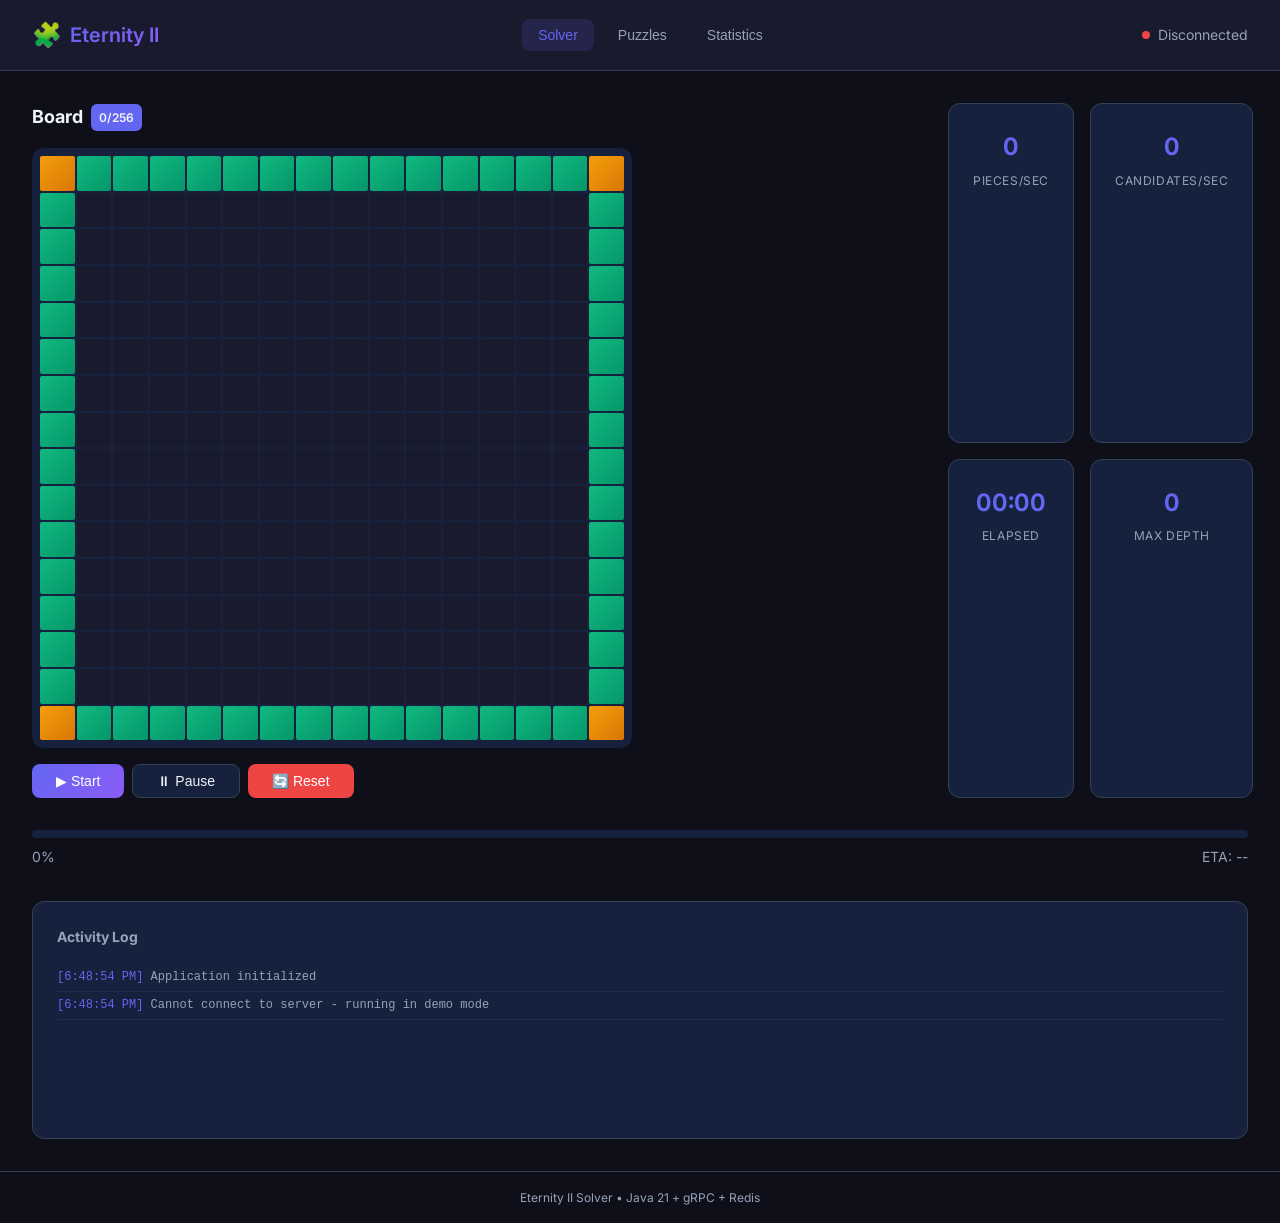
<file: web-client/index.html>
<!DOCTYPE html>
<html lang="en">
<head>
    <meta charset="UTF-8">
    <meta name="viewport" content="width=device-width, initial-scale=1.0">
    <title>Eternity II Solver</title>
    <link rel="stylesheet" href="css/style.css">
    <link rel="preconnect" href="https://fonts.googleapis.com">
    <link href="https://fonts.googleapis.com/css2?family=Inter:wght@300;400;500;600;700&display=swap" rel="stylesheet">
</head>
<body>
    <div class="app">
        <!-- Header -->
        <header class="header">
            <div class="logo">
                <span class="logo-icon">🧩</span>
                <h1>Eternity II</h1>
            </div>
            <nav class="nav">
                <button class="nav-btn active" data-view="solver">Solver</button>
                <button class="nav-btn" data-view="puzzles">Puzzles</button>
                <button class="nav-btn" data-view="stats">Statistics</button>
            </nav>
            <div class="status">
                <span class="status-dot" id="serverStatus"></span>
                <span id="serverStatusText">Connecting...</span>
            </div>
        </header>

        <!-- Main Content -->
        <main class="main">
            <!-- Solver View -->
            <section class="view active" id="solverView">
                <div class="solver-container">
                    <!-- Board -->
                    <div class="board-section">
                        <h2>Board <span class="badge" id="placedCount">0/256</span></h2>
                        <div class="board" id="board">
                            <!-- Grid cells generated by JS -->
                        </div>
                        <div class="board-controls">
                            <button class="btn btn-primary" id="startBtn">▶ Start</button>
                            <button class="btn btn-secondary" id="pauseBtn">⏸ Pause</button>
                            <button class="btn btn-danger" id="resetBtn">🔄 Reset</button>
                        </div>
                    </div>

                    <!-- Stats Panel -->
                    <div class="stats-panel">
                        <div class="stat-card">
                            <div class="stat-value" id="pps">0</div>
                            <div class="stat-label">Pieces/sec</div>
                        </div>
                        <div class="stat-card">
                            <div class="stat-value" id="cps">0</div>
                            <div class="stat-label">Candidates/sec</div>
                        </div>
                        <div class="stat-card">
                            <div class="stat-value" id="elapsed">00:00</div>
                            <div class="stat-label">Elapsed</div>
                        </div>
                        <div class="stat-card">
                            <div class="stat-value" id="depth">0</div>
                            <div class="stat-label">Max Depth</div>
                        </div>
                    </div>
                </div>

                <!-- Progress Bar -->
                <div class="progress-section">
                    <div class="progress-bar">
                        <div class="progress-fill" id="progressFill" style="width: 0%"></div>
                    </div>
                    <div class="progress-text">
                        <span id="progressPercent">0%</span>
                        <span id="progressEta">ETA: --</span>
                    </div>
                </div>

                <!-- Log -->
                <div class="log-section">
                    <h3>Activity Log</h3>
                    <div class="log" id="log"></div>
                </div>
            </section>

            <!-- Puzzles View -->
            <section class="view" id="puzzlesView">
                <h2>Puzzles</h2>
                <div class="puzzle-grid" id="puzzleGrid">
                    <div class="puzzle-card">
                        <div class="puzzle-preview eternity2"></div>
                        <h3>Eternity II</h3>
                        <p>16×16 • 256 pieces</p>
                        <button class="btn btn-primary">Select</button>
                    </div>
                    <div class="puzzle-card">
                        <div class="puzzle-preview custom"></div>
                        <h3>Custom 4×4</h3>
                        <p>4×4 • 16 pieces</p>
                        <button class="btn btn-primary">Select</button>
                    </div>
                </div>
            </section>

            <!-- Stats View -->
            <section class="view" id="statsView">
                <h2>Statistics</h2>
                <div class="stats-grid">
                    <div class="stat-card large">
                        <div class="stat-value" id="totalCandidates">0</div>
                        <div class="stat-label">Total Candidates Checked</div>
                    </div>
                    <div class="stat-card large">
                        <div class="stat-value" id="totalPieces">0</div>
                        <div class="stat-label">Total Pieces Placed</div>
                    </div>
                    <div class="stat-card large">
                        <div class="stat-value" id="avgSpeed">0</div>
                        <div class="stat-label">Avg Speed (M/s)</div>
                    </div>
                </div>
            </section>
        </main>

        <!-- Footer -->
        <footer class="footer">
            <p>Eternity II Solver • Java 21 + gRPC + Redis</p>
        </footer>
    </div>

    <script src="js/app.js"></script>
</body>
</html>
</file>
<file: web-client/css/style.css>
/* Eternity II Web Client - Style */

:root {
    /* Colors */
    --bg-primary: #0f0f1a;
    --bg-secondary: #1a1a2e;
    --bg-card: #16213e;
    --accent-primary: #6366f1;
    --accent-secondary: #8b5cf6;
    --accent-success: #10b981;
    --accent-warning: #f59e0b;
    --accent-danger: #ef4444;
    --text-primary: #f1f5f9;
    --text-secondary: #94a3b8;
    --border-color: #334155;

    /* Spacing */
    --space-xs: 0.25rem;
    --space-sm: 0.5rem;
    --space-md: 1rem;
    --space-lg: 1.5rem;
    --space-xl: 2rem;

    /* Border radius */
    --radius-sm: 0.375rem;
    --radius-md: 0.5rem;
    --radius-lg: 0.75rem;
    --radius-xl: 1rem;

    /* Shadows */
    --shadow-sm: 0 1px 2px rgba(0, 0, 0, 0.3);
    --shadow-md: 0 4px 6px rgba(0, 0, 0, 0.4);
    --shadow-lg: 0 10px 15px rgba(0, 0, 0, 0.5);
}

* {
    margin: 0;
    padding: 0;
    box-sizing: border-box;
}

body {
    font-family: 'Inter', system-ui, sans-serif;
    background: var(--bg-primary);
    color: var(--text-primary);
    min-height: 100vh;
    line-height: 1.6;
}

.app {
    display: flex;
    flex-direction: column;
    min-height: 100vh;
}

/* Header */
.header {
    display: flex;
    align-items: center;
    justify-content: space-between;
    padding: var(--space-md) var(--space-xl);
    background: var(--bg-secondary);
    border-bottom: 1px solid var(--border-color);
}

.logo {
    display: flex;
    align-items: center;
    gap: var(--space-sm);
}

.logo-icon {
    font-size: 1.5rem;
}

.logo h1 {
    font-size: 1.25rem;
    font-weight: 600;
    background: linear-gradient(135deg, var(--accent-primary), var(--accent-secondary));
    -webkit-background-clip: text;
    -webkit-text-fill-color: transparent;
    background-clip: text;
}

.nav {
    display: flex;
    gap: var(--space-sm);
}

.nav-btn {
    padding: var(--space-sm) var(--space-md);
    background: transparent;
    border: none;
    color: var(--text-secondary);
    font-size: 0.875rem;
    font-weight: 500;
    cursor: pointer;
    border-radius: var(--radius-md);
    transition: all 0.2s;
}

.nav-btn:hover {
    color: var(--text-primary);
    background: rgba(99, 102, 241, 0.1);
}

.nav-btn.active {
    color: var(--accent-primary);
    background: rgba(99, 102, 241, 0.15);
}

.status {
    display: flex;
    align-items: center;
    gap: var(--space-sm);
    font-size: 0.875rem;
    color: var(--text-secondary);
}

.status-dot {
    width: 8px;
    height: 8px;
    border-radius: 50%;
    background: var(--accent-warning);
    animation: pulse 2s infinite;
}

.status-dot.connected {
    background: var(--accent-success);
}

.status-dot.error {
    background: var(--accent-danger);
}

@keyframes pulse {
    0%, 100% { opacity: 1; }
    50% { opacity: 0.5; }
}

/* Main */
.main {
    flex: 1;
    padding: var(--space-xl);
}

.view {
    display: none;
}

.view.active {
    display: block;
}

/* Solver */
.solver-container {
    display: grid;
    grid-template-columns: 1fr 300px;
    gap: var(--space-xl);
    margin-bottom: var(--space-xl);
}

.board-section h2 {
    margin-bottom: var(--space-md);
    font-size: 1.125rem;
    display: flex;
    align-items: center;
    gap: var(--space-sm);
}

.badge {
    padding: var(--space-xs) var(--space-sm);
    background: var(--accent-primary);
    border-radius: var(--radius-sm);
    font-size: 0.75rem;
    font-weight: 600;
}

.board {
    display: grid;
    grid-template-columns: repeat(16, 1fr);
    gap: 2px;
    background: var(--bg-card);
    padding: var(--space-sm);
    border-radius: var(--radius-lg);
    aspect-ratio: 1;
    max-width: 600px;
}

.cell {
    aspect-ratio: 1;
    background: var(--bg-secondary);
    border-radius: 2px;
    transition: all 0.15s;
    position: relative;
}

.cell.filled {
    background: linear-gradient(135deg, var(--accent-primary), var(--accent-secondary));
}

.cell.corner {
    background: linear-gradient(135deg, var(--accent-warning), #d97706);
}

.cell.edge-piece {
    background: linear-gradient(135deg, var(--accent-success), #059669);
}

.board-controls {
    display: flex;
    gap: var(--space-sm);
    margin-top: var(--space-md);
}

/* Buttons */
.btn {
    padding: var(--space-sm) var(--space-lg);
    border: none;
    border-radius: var(--radius-md);
    font-size: 0.875rem;
    font-weight: 500;
    cursor: pointer;
    transition: all 0.2s;
}

.btn-primary {
    background: linear-gradient(135deg, var(--accent-primary), var(--accent-secondary));
    color: white;
}

.btn-primary:hover {
    transform: translateY(-1px);
    box-shadow: var(--shadow-md);
}

.btn-secondary {
    background: var(--bg-card);
    color: var(--text-primary);
    border: 1px solid var(--border-color);
}

.btn-danger {
    background: var(--accent-danger);
    color: white;
}

/* Stats Panel */
.stats-panel {
    display: grid;
    grid-template-columns: 1fr 1fr;
    gap: var(--space-md);
}

.stat-card {
    background: var(--bg-card);
    padding: var(--space-lg);
    border-radius: var(--radius-lg);
    text-align: center;
    border: 1px solid var(--border-color);
}

.stat-card.large {
    padding: var(--space-xl);
}

.stat-value {
    font-size: 1.5rem;
    font-weight: 700;
    color: var(--accent-primary);
    font-variant-numeric: tabular-nums;
}

.stat-label {
    font-size: 0.75rem;
    color: var(--text-secondary);
    margin-top: var(--space-xs);
    text-transform: uppercase;
    letter-spacing: 0.05em;
}

/* Progress */
.progress-section {
    margin-bottom: var(--space-xl);
}

.progress-bar {
    height: 8px;
    background: var(--bg-card);
    border-radius: var(--radius-md);
    overflow: hidden;
}

.progress-fill {
    height: 100%;
    background: linear-gradient(90deg, var(--accent-primary), var(--accent-secondary));
    transition: width 0.3s ease;
}

.progress-text {
    display: flex;
    justify-content: space-between;
    margin-top: var(--space-sm);
    font-size: 0.875rem;
    color: var(--text-secondary);
}

/* Log */
.log-section {
    background: var(--bg-card);
    padding: var(--space-lg);
    border-radius: var(--radius-lg);
    border: 1px solid var(--border-color);
}

.log-section h3 {
    font-size: 0.875rem;
    margin-bottom: var(--space-md);
    color: var(--text-secondary);
}

.log {
    height: 150px;
    overflow-y: auto;
    font-family: 'Consolas', monospace;
    font-size: 0.75rem;
    color: var(--text-secondary);
}

.log-entry {
    padding: var(--space-xs) 0;
    border-bottom: 1px solid rgba(255, 255, 255, 0.05);
}

.log-entry .time {
    color: var(--accent-primary);
}

/* Puzzles */
.puzzle-grid {
    display: grid;
    grid-template-columns: repeat(auto-fill, minmax(250px, 1fr));
    gap: var(--space-lg);
}

.puzzle-card {
    background: var(--bg-card);
    padding: var(--space-lg);
    border-radius: var(--radius-lg);
    border: 1px solid var(--border-color);
    text-align: center;
    transition: all 0.2s;
}

.puzzle-card:hover {
    transform: translateY(-2px);
    border-color: var(--accent-primary);
}

.puzzle-preview {
    height: 150px;
    background: var(--bg-secondary);
    border-radius: var(--radius-md);
    margin-bottom: var(--space-md);
    display: flex;
    align-items: center;
    justify-content: center;
}

.puzzle-preview.eternity2 {
    background: linear-gradient(135deg, var(--accent-primary), var(--accent-secondary));
}

.puzzle-card h3 {
    font-size: 1rem;
    margin-bottom: var(--space-xs);
}

.puzzle-card p {
    font-size: 0.875rem;
    color: var(--text-secondary);
    margin-bottom: var(--space-md);
}

/* Stats View */
.stats-grid {
    display: grid;
    grid-template-columns: repeat(auto-fit, minmax(200px, 1fr));
    gap: var(--space-lg);
}

/* Footer */
.footer {
    padding: var(--space-md) var(--space-xl);
    text-align: center;
    font-size: 0.75rem;
    color: var(--text-secondary);
    border-top: 1px solid var(--border-color);
}

/* Responsive */
@media (max-width: 768px) {
    .header {
        flex-direction: column;
        gap: var(--space-md);
    }

    .solver-container {
        grid-template-columns: 1fr;
    }

    .board {
        grid-template-columns: repeat(16, 1fr);
    }
}
</file>
